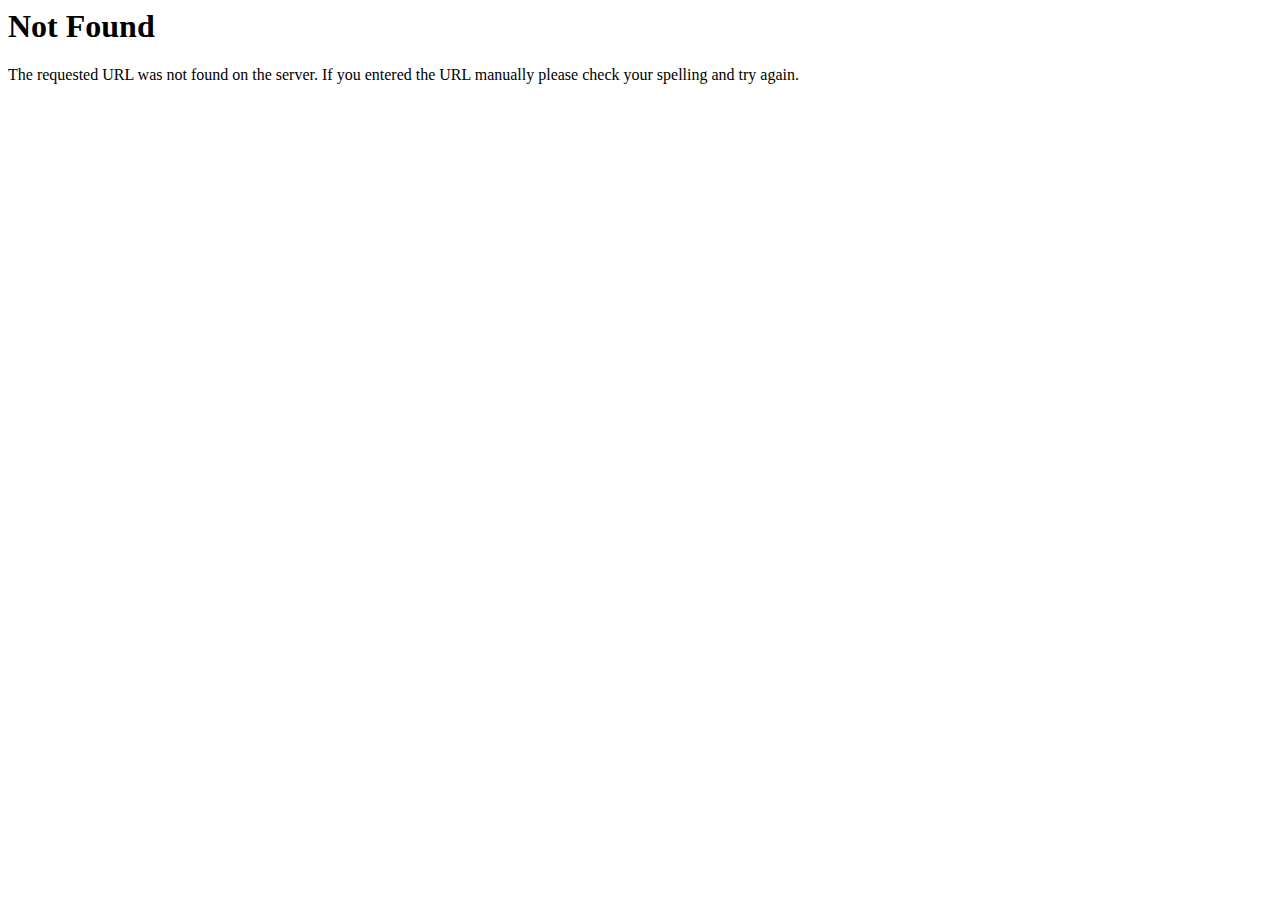
<file: snapshots/admin.html>
<html lang="en"><head><title>404 Not Found</title>
</head><body><h1>Not Found</h1>
<p>The requested URL was not found on the server. If you entered the URL manually please check your spelling and try again.</p>
</body></html>
</file>
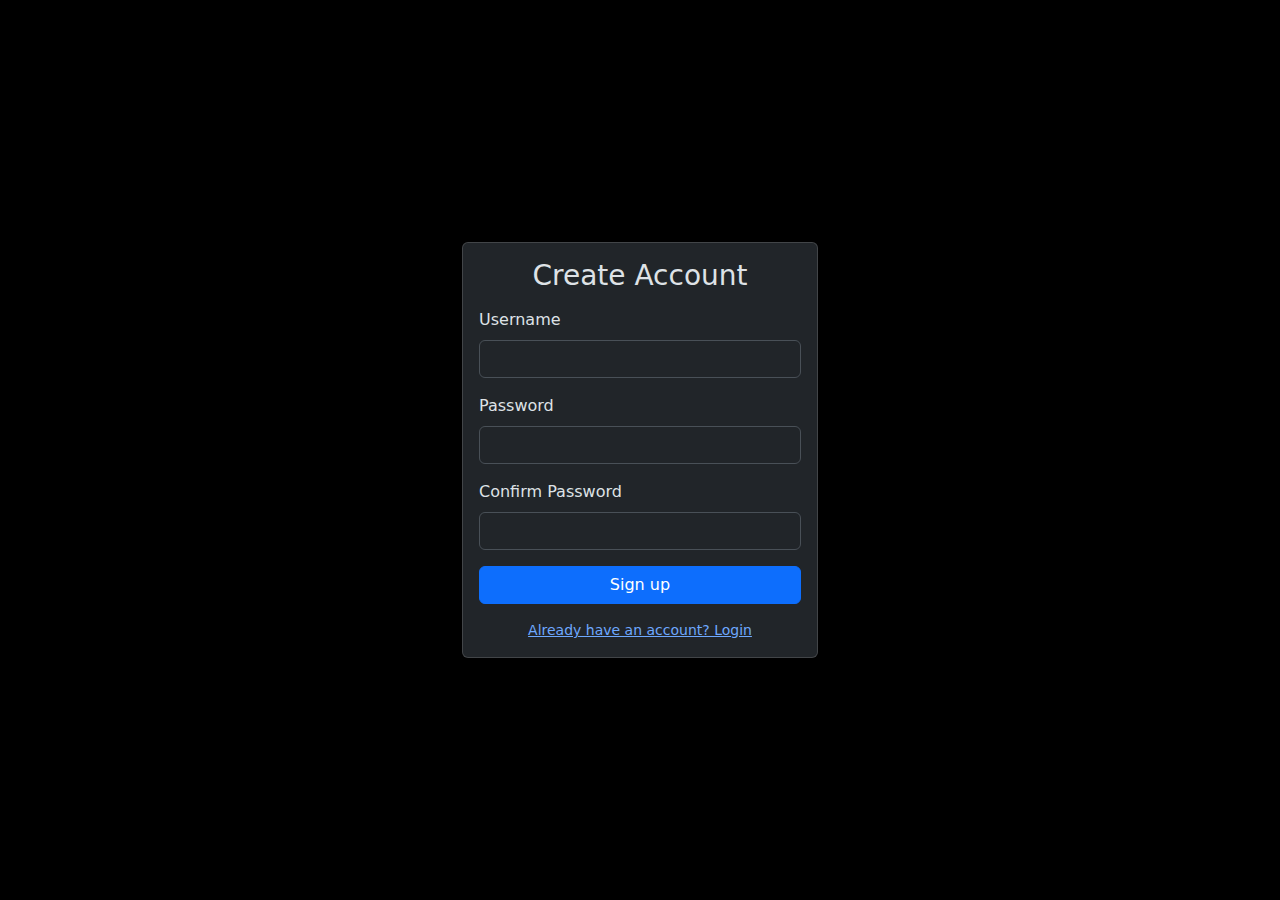
<file: snapshots/register.html>
<html lang="en" data-bs-theme="dark"><head>
    <meta charset="utf-8">
    <title>Create Account - ZAIDAN FITNESS RECORD</title>
    <link href="https://cdn.jsdelivr.net/npm/bootstrap@5.3.2/dist/css/bootstrap.min.css" rel="stylesheet">
  </head>
  <body class="bg-black text-light d-flex align-items-center" style="min-height: 100vh">
    <div class="container">
      <div class="row justify-content-center">
        <div class="col-md-4">
          <div class="card shadow-sm">
            <div class="card-body">
              <h3 class="mb-3 text-center">Create Account</h3>
              
               
              <form method="post">
                <div class="mb-3">
                  <label class="form-label">Username</label>
                  <input class="form-control" name="username" required="">
                </div>
                <div class="mb-3">
                  <label class="form-label">Password</label>
                  <input class="form-control" name="password" type="password" required="">
                </div>
                <div class="mb-3">
                  <label class="form-label">Confirm Password</label>
                  <input class="form-control" name="confirm" type="password" required="">
                </div>
                <button class="btn btn-primary w-100" type="submit">
                  Sign up
                </button>
              </form>
              <div class="text-center mt-3">
                <a href="/login" class="small">Already have an account? Login</a>
              </div>
            </div>
          </div>
        </div>
      </div>
    </div>
  
</body></html>
</file>
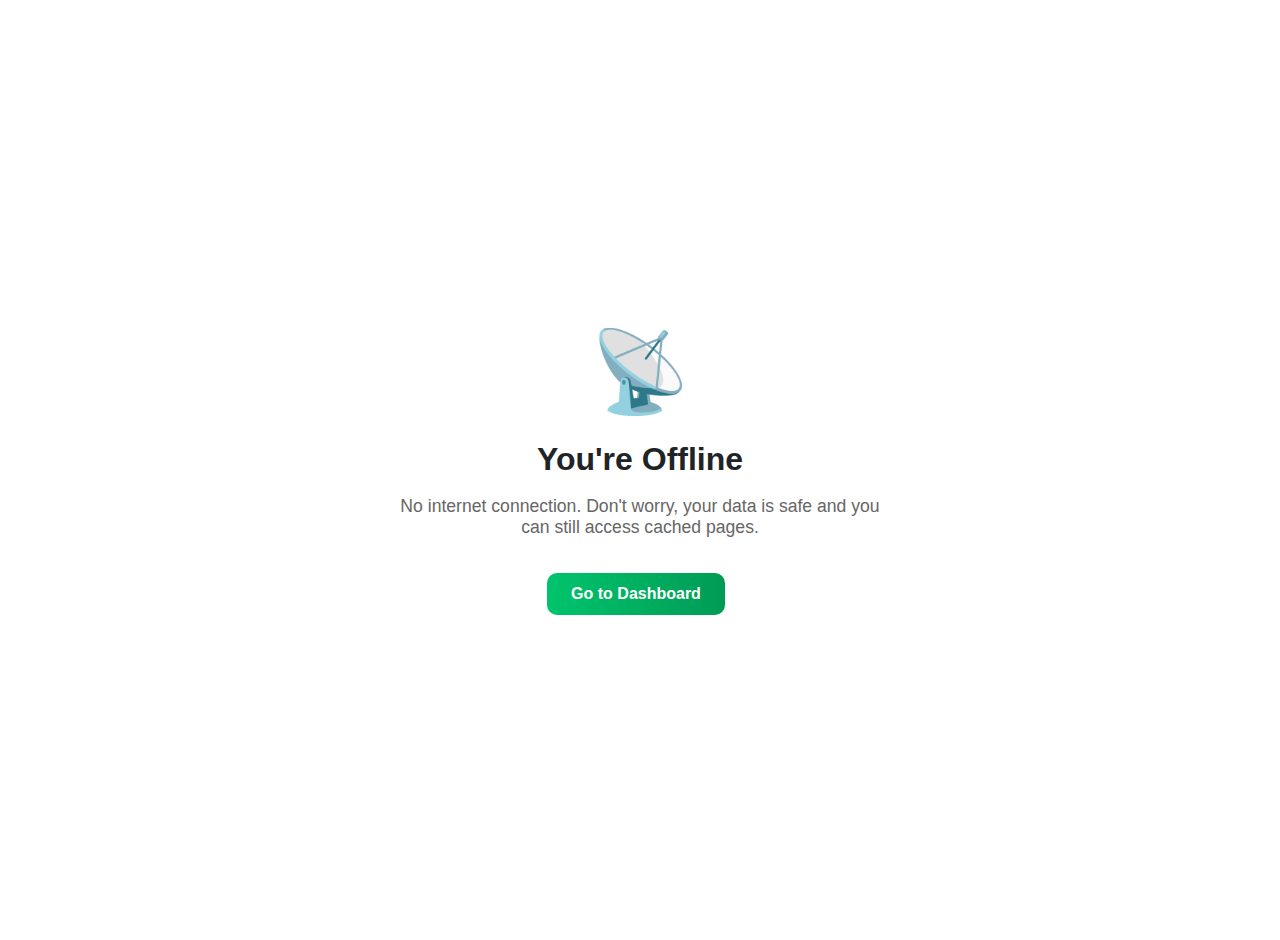
<file: templates/offline.html>
<!DOCTYPE html>
<html lang="en">
  <head>
    <meta charset="utf-8" />
    <meta name="viewport" content="width=device-width, initial-scale=1" />
    <title>Offline - Gym Management</title>
    <link rel="stylesheet" href="/static/css/theme.css" />
    <style>
      body {
        display: flex;
        align-items: center;
        justify-content: center;
        min-height: 100vh;
        text-align: center;
        padding: 20px;
      }
      .offline-container {
        max-width: 500px;
      }
      .offline-icon {
        font-size: 5rem;
        color: var(--amber);
        margin-bottom: 20px;
      }
      h1 {
        color: var(--charcoal);
        margin-bottom: 15px;
      }
      p {
        color: #666;
        font-size: 1.1rem;
        margin-bottom: 30px;
      }
      .btn {
        font-weight: 700;
        border-radius: 10px;
        padding: 12px 24px;
        background: linear-gradient(90deg, var(--emerald), var(--deep-green));
        color: white;
        border: none;
        cursor: pointer;
        text-decoration: none;
        display: inline-block;
      }
    </style>
  </head>
  <body>
    <div class="offline-container">
      <div class="offline-icon">📡</div>
      <h1>You're Offline</h1>
      <p>
        No internet connection. Don't worry, your data is safe and you can still
        access cached pages.
      </p>
      <a href="/dashboard" class="btn">Go to Dashboard</a>
    </div>
  </body>
</html>
</file>
<file: static/css/theme.css>
/* -------------------------------------------------------
   PREMIUM POS UI THEME
   Palette: Mint Green & White (Visible & Modern)
------------------------------------------------------- */

/* Core Palette */
:root {
  --charcoal: #1F2426;           /* Dark premium color */
  --white: #FFFFFF;
  --emerald: #00C46C;
  --emerald-light: #66E3A7;
  --deep-green: #009B55;
  --light-grey: #F4F7FA;
  --border-grey: #D9E3EA;
  --amber: #FFBD4A;
  --soft-blue: #0490FF;
  --salmon: #FF9D8A;
  --red-danger: #FF6C58;         /* Stronger Red */
  --dark-red: #cc5648;

  /* Glow & Effects */
  --emerald-glow: rgba(0, 196, 108, 0.55); /* stronger glow */
  --blue-glow: rgba(4, 144, 255, 0.45);
  --card-blur: rgba(255, 255, 255, 0.85); /* more visible */
  --card-border: rgba(255, 255, 255, 0.35);
  --shadow-soft: 0 12px 35px rgba(0,0,0,0.12);
  --shadow-emerald: 0 12px 40px rgba(0,196,108,0.45);
  --transition-fast: 0.25s ease;
}

/* ----------------- Global ----------------- */
/* 1. Background White/Black (Full page) */
body {
  /* White background (Light) - Currently Active */
  background-color: white;
  color: #333;
  
  /* Black background (Dark) - Uncomment lines below and comment lines above */
  /*
  background-color: black;
  color: white;
  */
  
  font-family: "Inter", "Poppins", sans-serif;
  margin: 0;
  transition: background 0.3s ease;
}

/* ----------------- Brand Title ----------------- */
.brand {
  font-weight: 900;
  font-size: 2.2rem;
  letter-spacing: 1px;
  text-transform: uppercase;
  background: linear-gradient(110deg, var(--emerald), var(--soft-blue));
  -webkit-background-clip: text;
  background-clip: text;
  color: transparent;
  filter: drop-shadow(0 3px 10px rgba(0,0,0,0.25));
}

/* ----------------- Buttons ----------------- */
.btn {
  font-weight: 700;
  border-radius: 10px;
  padding: 10px 18px;
  cursor: pointer;
  transition: transform 0.28s ease, box-shadow 0.28s ease;
  margin-right: 8px;
  margin-top: 5px;
  display: inline-flex;
  align-items: center;
  justify-content: center;
  text-decoration: none;
  border: none;
}

.btn-primary,
.btn-success {
  background: linear-gradient(90deg, var(--emerald), var(--deep-green));
  border: none !important;
  color: var(--white) !important;
  box-shadow: 0 6px 18px var(--emerald-glow);
  -webkit-backdrop-filter: blur(6px);
  backdrop-filter: blur(6px);
}

.btn-primary:hover {
  transform: translateY(-4px) scale(1.03);
  box-shadow: 0 12px 28px var(--emerald-glow);
}

.btn-primary:active,
.btn-success:active {
  transform: scale(0.97);
}

.btn-success:hover {
  transform: translateY(-4px) scale(1.03);
  box-shadow: 0 12px 28px var(--emerald-glow);
}

.btn-warning {
  background: var(--amber);
  border: none;
  color: #222 !important;
  font-weight: 600;
  box-shadow: 0 4px 12px rgba(255, 189, 74, 0.3);
}

.btn-warning:hover {
  transform: translateY(-4px) scale(1.03);
  box-shadow: 0 8px 20px rgba(255, 189, 74, 0.5);
}

.btn-danger {
  background: linear-gradient(90deg, var(--red-danger), #FF6C58);
  border: none;
  color: var(--white) !important;
  font-weight: 600;
  box-shadow: 0 4px 12px rgba(255, 108, 88, 0.3);
}

.btn-danger:hover {
  transform: translateY(-4px) scale(1.03);
  box-shadow: 0 8px 20px rgba(255, 108, 88, 0.5);
}

.btn-info {
  background: var(--soft-blue);
  border: none;
  color: var(--white) !important;
  font-weight: 600;
  box-shadow: 0 4px 12px var(--blue-glow);
}

.btn-info:hover {
  transform: translateY(-4px) scale(1.03);
  box-shadow: 0 8px 20px var(--blue-glow);
}

.btn-secondary {
  background: var(--border-grey);
  border: none;
  color: var(--charcoal) !important;
  font-weight: 600;
  box-shadow: 0 2px 8px rgba(0, 0, 0, 0.1);
}

.btn-secondary:hover {
  transform: translateY(-2px);
  box-shadow: 0 4px 12px rgba(0, 0, 0, 0.15);
}

/* Outlined Neon Buttons */
.btn-outline-primary {
  border: 2px solid var(--emerald);
  color: var(--emerald);
  font-weight: 700;
  transition: background 0.3s, color 0.3s, box-shadow 0.3s;
}

.btn-outline-primary:hover {
  background: var(--emerald);
  color: var(--white) !important;
  box-shadow: 0 8px 20px var(--emerald-glow);
}

.btn-outline-success {
  border: 2px solid var(--emerald);
  color: var(--emerald);
  font-weight: 700;
  transition: background 0.3s, color 0.3s, box-shadow 0.3s;
}

.btn-outline-success:hover {
  background: var(--emerald);
  color: var(--white) !important;
  box-shadow: 0 8px 20px var(--emerald-glow);
}

.btn-outline-danger {
  border: 2px solid var(--salmon);
  color: var(--salmon);
  font-weight: 700;
  transition: background 0.3s, color 0.3s, box-shadow 0.3s;
}

.btn-outline-danger:hover {
  background: var(--salmon);
  color: var(--white) !important;
  box-shadow: 0 8px 20px rgba(255, 157, 138, 0.5);
}

.btn-outline-warning {
  border: 2px solid var(--amber);
  color: var(--amber);
  font-weight: 700;
  transition: background 0.3s, color 0.3s, box-shadow 0.3s;
}

.btn-outline-warning:hover {
  background: var(--amber);
  color: #222 !important;
  box-shadow: 0 8px 20px rgba(255, 189, 74, 0.5);
}

.btn-outline-secondary {
  border: 2px solid var(--border-grey);
  color: var(--charcoal);
  font-weight: 700;
  transition: background 0.3s, color 0.3s, box-shadow 0.3s;
}

.btn-outline-secondary:hover {
  background: var(--border-grey);
  color: var(--charcoal) !important;
  box-shadow: 0 4px 12px rgba(0, 0, 0, 0.1);
}

.btn-outline-info {
  border: 2px solid var(--soft-blue);
  color: var(--soft-blue);
  font-weight: 700;
  transition: background 0.3s, color 0.3s, box-shadow 0.3s;
}

.btn-outline-info:hover {
  background: var(--soft-blue);
  color: var(--white) !important;
  box-shadow: 0 8px 20px var(--blue-glow);
}

.btn-outline-light {
  border: 2px solid var(--white);
  color: var(--white);
  font-weight: 700;
  transition: background 0.3s, color 0.3s, box-shadow 0.3s;
}

.btn-outline-light:hover {
  background: var(--white);
  color: var(--charcoal) !important;
  box-shadow: 0 4px 12px rgba(255, 255, 255, 0.3);
}

/* Active states for all buttons */
.btn-primary:active,
.btn-success:active,
.btn-warning:active,
.btn-danger:active,
.btn-info:active,
.btn-secondary:active,
.btn-outline-primary:active,
.btn-outline-success:active,
.btn-outline-warning:active,
.btn-outline-danger:active,
.btn-outline-info:active,
.btn-outline-secondary:active,
.btn-outline-light:active {
  transform: scale(0.96) !important;
  transition: transform 0.1s ease;
}

/* ----------------- Cards / Glassmorphism ----------------- */
.card,
.kpi-card,
.member-card {
  background: var(--white);
  border: 1px solid var(--border-grey);
  border-radius: 12px;
  color: var(--charcoal);
  padding: 25px;
  box-shadow: var(--shadow-soft);
  transition: transform 0.25s ease, box-shadow 0.25s ease;
  margin-bottom: 25px;
}

.card:hover,
.kpi-card:hover,
.member-card:hover {
  transform: translateY(-4px);
  box-shadow: 0 10px 30px rgba(0, 196, 108, 0.2);
}

/* ----------------- Navbar / Header ----------------- */
.navbar,
.app-header {
  background: var(--charcoal) !important;
  border-bottom: 1px solid var(--border-grey);
  box-shadow: 0 4px 18px rgba(0,0,0,0.25);
  padding: 12px 24px;
}

.navbar .navbar-brand,
.navbar a {
  color: var(--white) !important;
  font-weight: 600;
  font-size: 1.05rem;
  text-decoration: none;
}

/* ----------------- Forms / Inputs ----------------- */
.form-control,
.form-select {
  border-radius: 12px;
  border: 1px solid #C1C8D1;
  padding: 8px 12px;
  transition: border-color 0.25s, box-shadow 0.25s;
}

.form-control:focus,
.form-select:focus {
  border-color: var(--emerald);
  box-shadow: 0 0 8px var(--emerald-glow);
  outline: none;
}

.form-control::placeholder {
  color: var(--light-grey);
  transition: color 0.25s ease;
}

.form-control:focus::placeholder {
  color: var(--border-grey);
}

/* ----------------- Avatars ----------------- */
.avatar {
  width: 48px;
  height: 48px;
  object-fit: cover;
  border-radius: 12px;
  border: 2px solid var(--emerald);
}

/* ----------------- Tables ----------------- */
.table {
  width: 100%;
  border-collapse: collapse;
  margin: 12px 0;
  border-radius: 12px;
  overflow: hidden;
}

.table th {
  background: var(--emerald);
  color: var(--white);
  font-weight: 600;
  padding: 10px;
  text-align: left;
}

.table td {
  background: var(--card-blur);
  color: var(--charcoal);
  padding: 10px;
  border-bottom: 1px solid var(--border-grey);
  transition: background 0.25s ease;
}

.table tr:hover td {
  background: var(--emerald-light);
  color: var(--white);
}

/* ----------------- Micro Animations ----------------- */
@keyframes fadeUp {
  from { opacity: 0; transform: translateY(14px); }
  to { opacity: 1; transform: translateY(0); }
}

.card:nth-child(1) { animation-delay: 0s; }
.card:nth-child(2) { animation-delay: 0.1s; }
.card:nth-child(3) { animation-delay: 0.2s; }

/* ----------------- Utility Classes ----------------- */
.text-center { text-align: center; }
.mb-1 { margin-bottom: 8px; }
.mb-2 { margin-bottom: 12px; }
.mt-1 { margin-top: 8px; }
.mt-2 { margin-top: 12px; }
.p-1 { padding: 8px; }
.p-2 { padding: 12px; }
.rounded { border-radius: 12px; }

/* ----------------- Scrollbars ----------------- */
::-webkit-scrollbar {
  width: 8px;
}

::-webkit-scrollbar-thumb {
  background: var(--emerald);
  border-radius: 8px;
}

::-webkit-scrollbar-track {
  background: var(--light-grey);
}

/* ----------------- Member Records / Cards Visibility ----------------- */
/* Member name and ID - Extra Bold */
.member-name,
.member-id {
  font-weight: 900;
  font-size: 1.5rem;
  color: var(--charcoal);
  margin-bottom: 5px;
  display: block;
}

.member-details-row {
  font-weight: 600;
  color: #666;
  margin-bottom: 15px;
}

/* Status Tags (Monthly Fees, Special Tags) */
.status-tag,
.badge {
  font-weight: bold;
  display: inline-block;
  padding: 4px 12px;
  border-radius: 6px;
  text-transform: uppercase;
  font-size: 0.85rem;
}

.status-tag.monthly,
.badge-dark {
  background-color: var(--charcoal);
  color: var(--white);
}

.status-tag.special,
.badge-warning {
  background-color: var(--amber);
  color: var(--charcoal);
  margin-left: 10px;
}

/* Button Groups */
.button-group-1,
.button-group-2,
.btn-group {
  display: flex;
  flex-wrap: wrap;
  margin-top: 15px;
  gap: 8px;
}

/* 3. Bold options and labels */
.option, 
.member-name-label,
label,
.form-label,
th {
  font-weight: bold !important;
}

/* 4. Backup and Monthly Fees buttons - Extra bold and visible */
button[onclick*="Backup"],
button[onclick*="emailBackup"],
button[onclick*="driveBackup"],
button[onclick*="downloadBackup"],
a[href*="/fees"] {
  font-weight: 900 !important;
  font-size: 1.05rem;
  text-transform: uppercase;
  letter-spacing: 0.5px;
}

/* Responsive Design */
@media (max-width: 600px) {
  .app-container {
    padding: 10px;
  }
  .btn {
    width: 100%;
    margin-right: 0;
    margin-bottom: 10px;
  }
  .button-group-1,
  .button-group-2 {
    display: block;
  }
}
</file>
